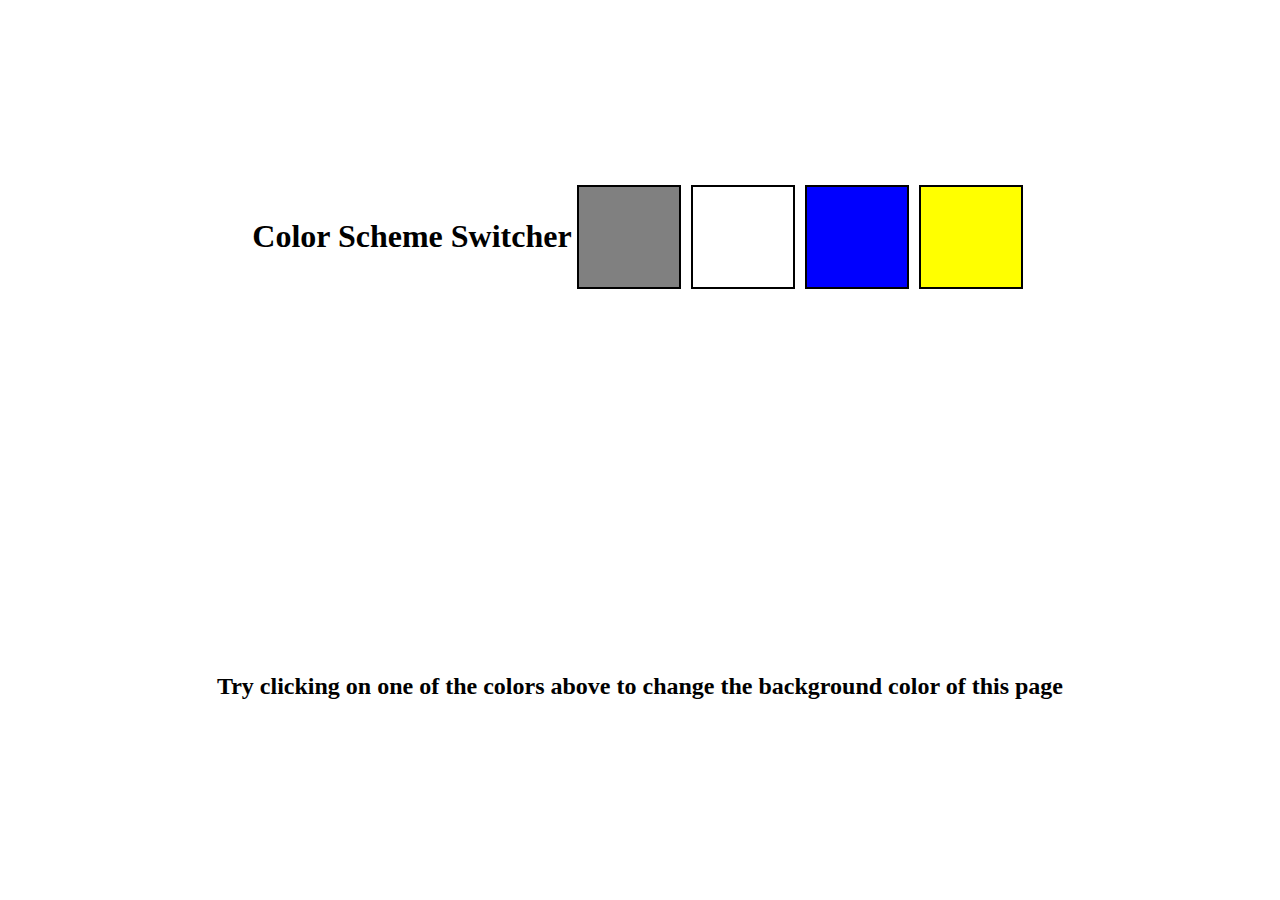
<file: 07_projects/index.html>
<!DOCTYPE html>
<html lang="en">
<head>
    <meta charset="UTF-8">
    <meta name="viewport" content="width=device-width, initial-scale=1.0">
    <title>Document</title>
    <link rel="stylesheet" href="style.css">
</head>
<body>
    <h1>Color Scheme Switcher</h1>
    <span class="button" id="grey"></span>
    <span class="button" id="white"></span>
    <span class="button" id="blue"></span>
    <span class="button" id="yellow"></span>
    
    <h2>
        Try clicking on one of the colors above
        <span>to change the background color of this page</span>
    </h2>
</body>
<script src="script.js"></script>
</html>
</file>
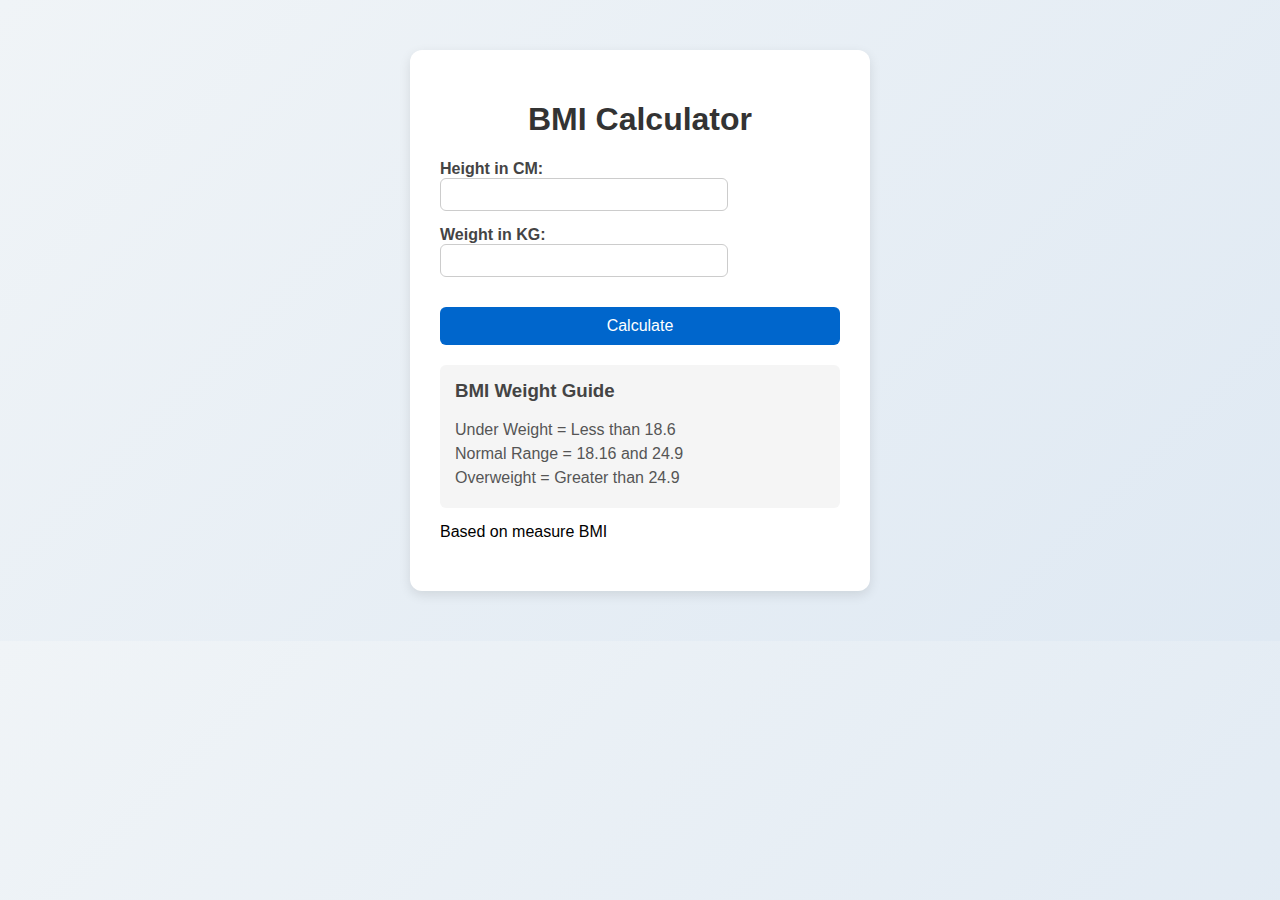
<file: 07_projects/02_BMICalculator/index.html>
<!DOCTYPE html>
<html lang="en">
<head>
    <meta charset="UTF-8">
    <meta name="viewport" content="width=device-width, initial-scale=1.0">
    <title>Document</title>
    <link rel="stylesheet" href="styles.css">
</head>
<body>
    <div class="container">
        <h1>BMI Calculator</h1>
        <form>
            <p><label>Height in CM: </label><input type="text" id="height"></p>
            <p><label>Weight in KG: </label><input type="text" id="weight"></p>
            <button>Calculate</button>
            <div id="results"></div>
            <div id="weight-guide">
                <h3>BMI Weight Guide</h3>
                <p>Under Weight = Less than 18.6</p>
                <p>Normal Range = 18.16 and 24.9</p>
                <p>Overweight = Greater than 24.9</p>
            </div>
            <p>Based on measure BMI</p>
    <div id="your"></div>
        </form>
    </div>
    
    
</body>
<script src="script.js"></script>
</html>
</file>
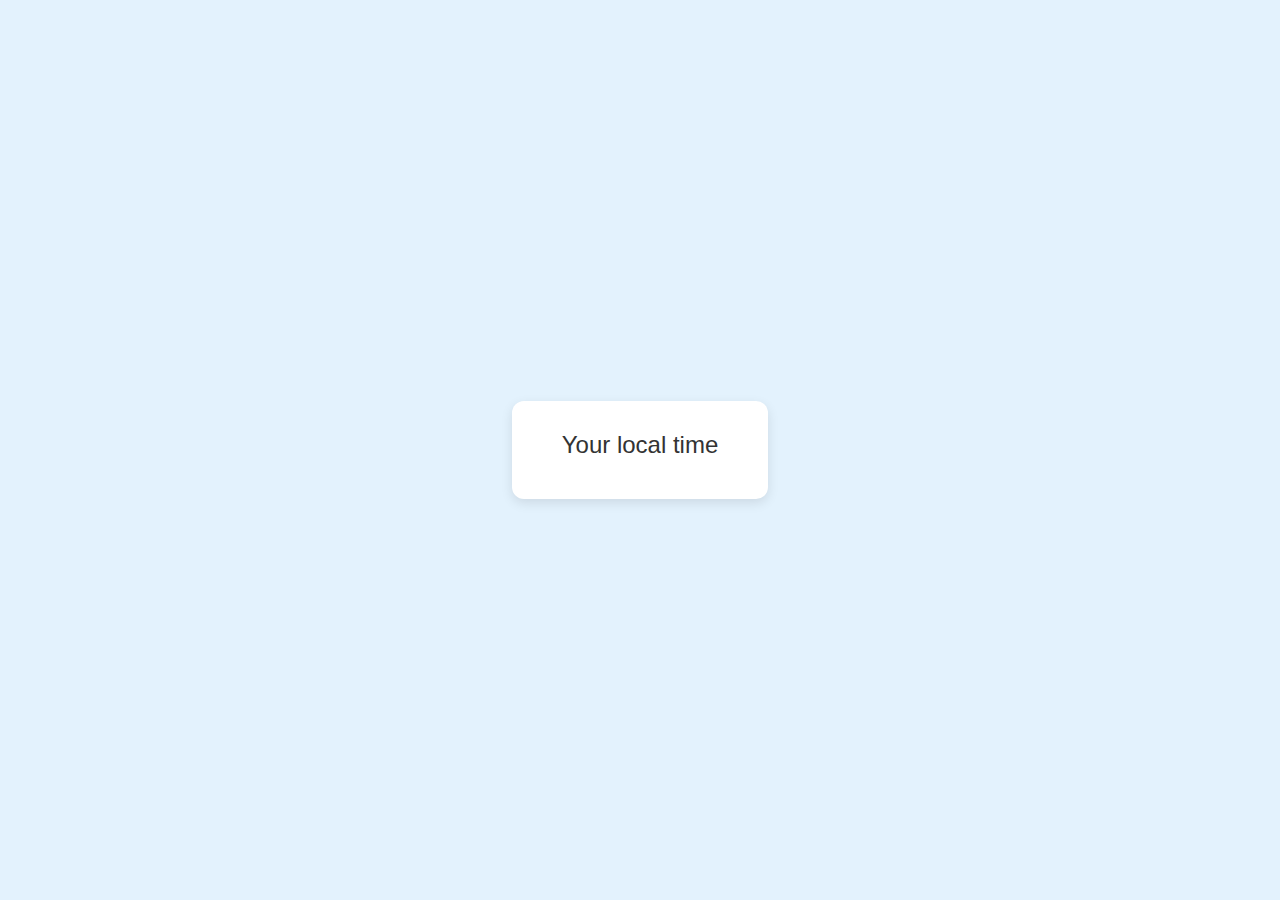
<file: 07_projects/03_DigitalClock/index.html>
<!DOCTYPE html>
<html lang="en">
<head>
    <meta charset="UTF-8">
        <meta name="viewport" content="width=device-width, initial-scale=1.0">
            <title>Document</title>
            <style>
                body {
    margin: 0;
    padding: 0;
    font-family: Arial, sans-serif;
    background: #e3f2fd;
    display: flex;
    justify-content: center;
    align-items: center;
    height: 100vh;
}

.center {
    text-align: center;
    background: white;
    padding: 30px 50px;
    border-radius: 12px;
    box-shadow: 0 4px 12px rgba(0, 0, 0, 0.1);
}

#banner {
    font-size: 24px;
    margin-bottom: 10px;
    color: #333;
}

#clock {
    font-size: 36px;
    font-weight: bold;
    color: #0d47a1;
}

            </style>
            </head>
            <body>
                <div class="center">
                        <div id="banner">Your local time</div>
                                <div id="clock"></div>
                                    </div>
                                         <script src="script.js"></script>
                                         </body>
                                            
                                            
                                            </html>
</file>
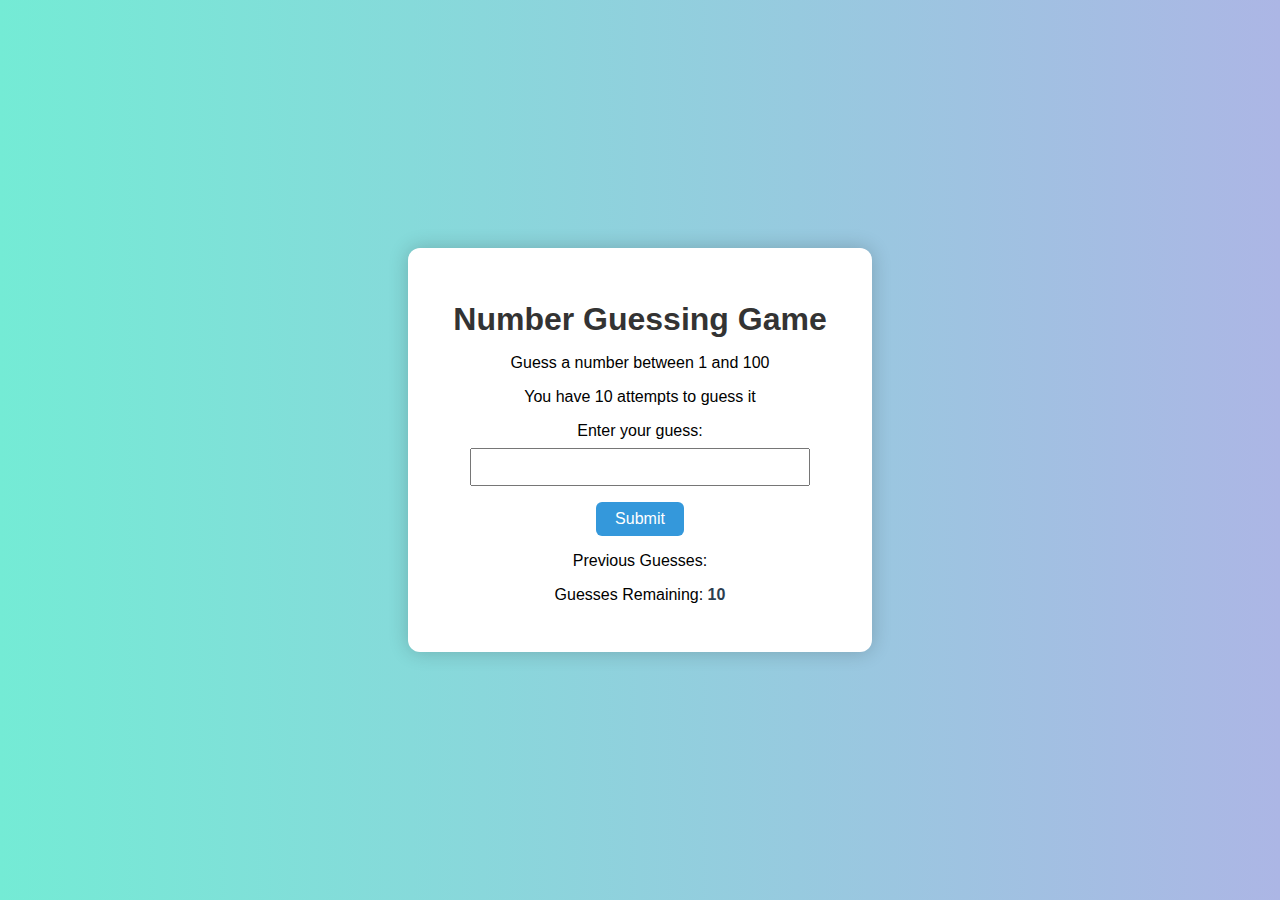
<file: 07_projects/04_GuessTheNumber/index.html>
<!DOCTYPE html>
<html lang="en">
<head>
  <meta charset="UTF-8" />
  <meta name="viewport" content="width=device-width, initial-scale=1.0"/>
  <title>Number Guessing Game</title>
  <link rel="stylesheet" href="styles.css" />
</head>
<body>
  <div id="wrapper">
    <h1>Number Guessing Game</h1>
    <p>Guess a number between 1 and 100</p>
    <p>You have 10 attempts to guess it</p>

    <form class="form">
      <label for="guessField" id="guess">Enter your guess:</label>
      <input type="text" id="guessField" class="guessField" />
      <input type="submit" id="subt" value="Submit" class="guessSubmit" />
    </form>

    <div class="resultParas">
      <p>Previous Guesses: <span class="guesses"></span></p>
      <p>Guesses Remaining: <span class="lastResult">10</span></p>
      <p class="lowOrHi"></p>
    </div>
  </div>

  <script src="script.js"></script>
</body>
</html>
</file>
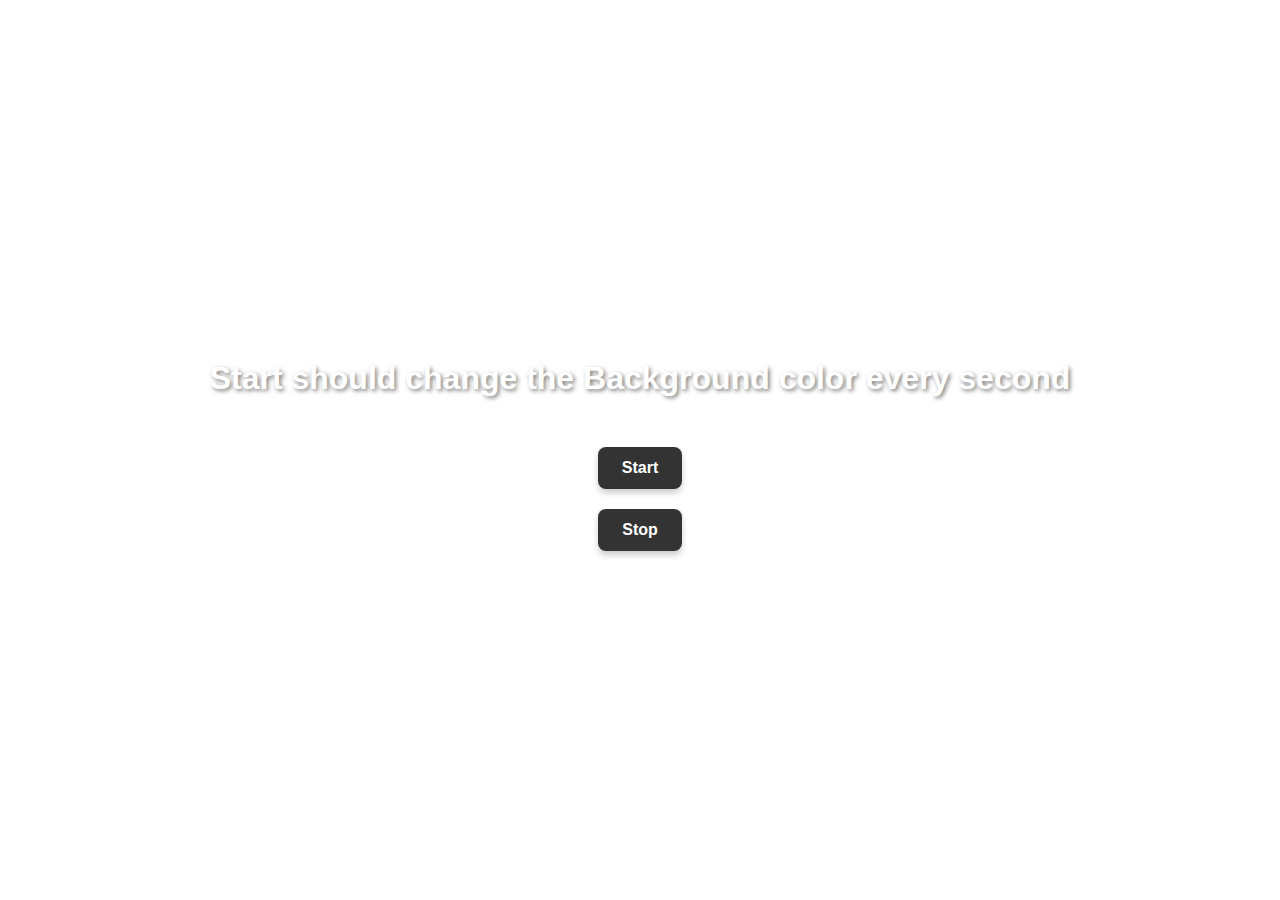
<file: 07_projects/05_unlimitedColors/index.html>
<!DOCTYPE html>
<html lang="en">
<head>
    <meta charset="UTF-8">
    <meta name="viewport" content="width=device-width, initial-scale=1.0">
    <title>Unlimited colors</title>
    <style>
        body {
    margin: 0;
    padding: 0;
    height: 100vh;
    font-family: 'Segoe UI', Tahoma, Geneva, Verdana, sans-serif;
    display: flex;
    flex-direction: column;
    justify-content: center;
    align-items: center;
    transition: background-color 0.6s ease-in-out;
}

h1 {
    color: white;
    text-shadow: 2px 2px 4px rgba(0,0,0,0.5);
    margin-bottom: 40px;
    text-align: center;
    max-width: 80%;
}

button {
    padding: 12px 24px;
    margin: 10px;
    font-size: 16px;
    font-weight: bold;
    border: none;
    border-radius: 8px;
    cursor: pointer;
    color: white;
    background-color: #333;
    box-shadow: 0 4px 6px rgba(0,0,0,0.2);
    transition: transform 0.2s, background-color 0.3s;
}

button:hover {
    transform: scale(1.05);
    background-color: #555;
}

button:active {
    transform: scale(0.98);
}

    </style>
</head>
<body>
    <h1>Start should change the Background color every second</h1>
    <button id="start">Start</button>
    <button id="stop">Stop</button>
</body>
<script src="script.js"></script>
</html>
</file>
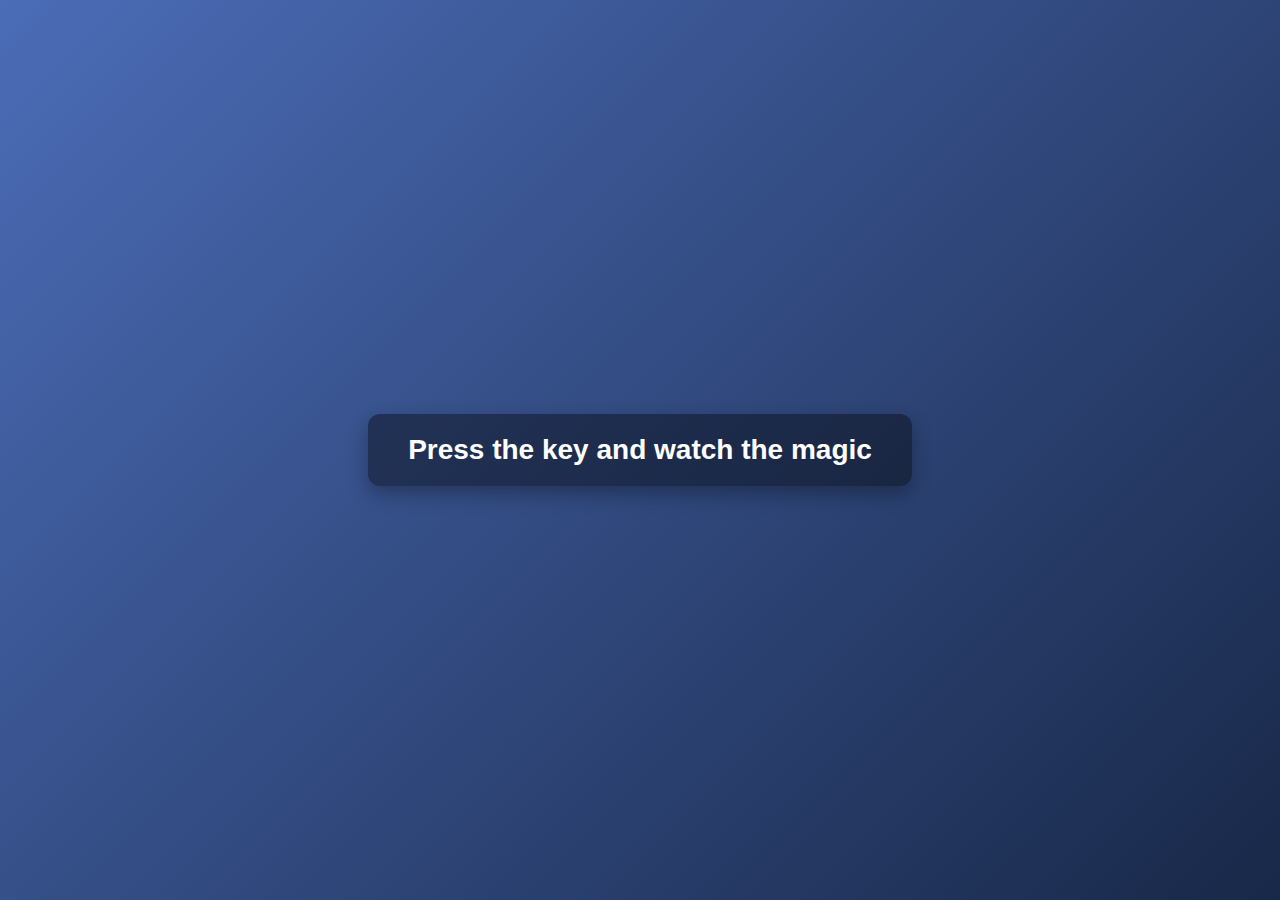
<file: 07_projects/06_keyboard/index.html>
<!DOCTYPE html>
<html lang="en">
<head>
    <meta charset="UTF-8">
    <meta name="viewport" content="width=device-width, initial-scale=1.0">
    <title>Keyboard</title>
    <style>
        /* Overall body styling */
body {
    margin: 0;
    padding: 0;
    font-family: 'Segoe UI', Tahoma, Geneva, Verdana, sans-serif;
    background: linear-gradient(135deg, #4b6cb7, #182848);
    color: #fff;
    display: flex;
    justify-content: center;
    align-items: center;
    height: 100vh;
}

/* Project wrapper */
.project {
    text-align: center;
}

/* Initial text */
.key {
    font-size: 28px;
    font-weight: bold;
    background-color: rgba(0, 0, 0, 0.4);
    padding: 20px 40px;
    border-radius: 12px;
    box-shadow: 0 8px 20px rgba(0, 0, 0, 0.3);
}

/* Table styling */
table {
    margin: 20px auto;
    border-collapse: collapse;
    width: 80%;
    max-width: 500px;
    box-shadow: 0 8px 20px rgba(0, 0, 0, 0.3);
    background-color: rgba(255, 255, 255, 0.9);
    color: #333;
    border-radius: 8px;
    overflow: hidden;
}

/* Header row */
th {
    background-color: #333;
    color: #fff;
    font-size: 20px;
    padding: 15px;
}

/* Data cells */
td {
    padding: 15px;
    font-size: 18px;
    border-bottom: 1px solid #ddd;
}

/* Last row border fix */
tr:last-child td {
    border-bottom: none;
}

/* Optional transition effect */
.color {
    animation: fadeIn 0.4s ease-in-out;
}

@keyframes fadeIn {
    from { opacity: 0; transform: translateY(-10px); }
    to { opacity: 1; transform: translateY(0); }
}

    </style>
</head>
<body>
    <div class="project">
        <div id="insert">
            <div class="key">Press the key and watch the magic</div>
        </div>
    </div>
    <script src="script.js"></script>
</body>

</html>
</file>
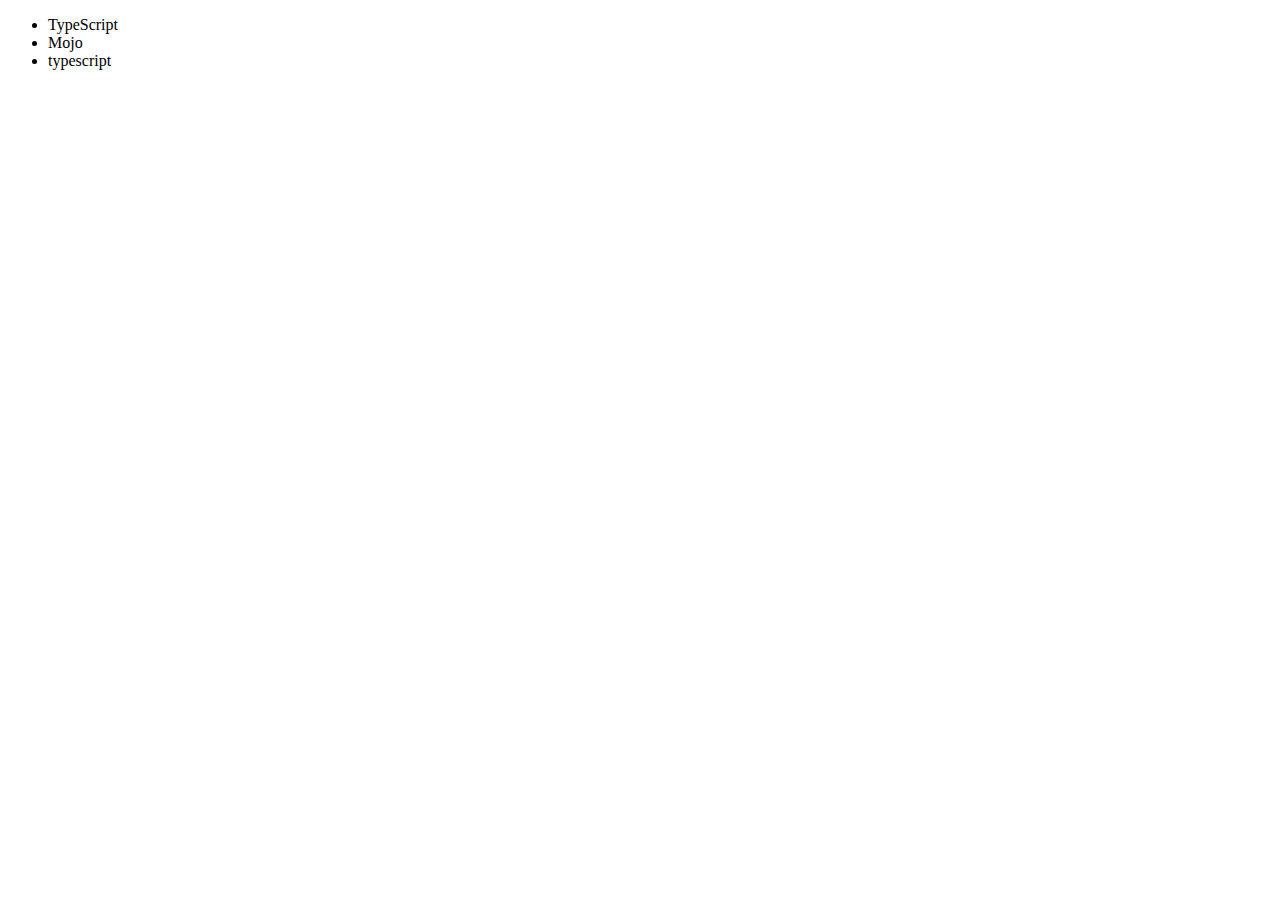
<file: 06_dom/four.html>
<!DOCTYPE html>
<html lang="en">
<head>
    <meta charset="UTF-8">
    <meta name="viewport" content="width=device-width, initial-scale=1.0">
    <title>DOM</title>
</head>
<body>
    <ul class="language">
        <li>Javascript</li>
    </ul>
</body>
<script>
    function addLanguage(langName){
           const li= document.createElement('li')
           li.innerHTML = `${langName}`
           document.querySelector('.language').appendChild(li)
    }
    addLanguage("python")
    addLanguage("typescript")

    function addOptiLanguage(langName){
       const li =  document.createElement('li')
        li.appendChild(document.createTextNode(langName))
        document.querySelector('.language').appendChild(li)
    }
    addOptiLanguage('golang ')

    //Edit
    const secondLang = document.querySelector('li:nth-child(2)')
    const newLi = document.createElement('li')
    newLi.textContent = "Mojo"
    secondLang.replaceWith(newLi)

    //edit
    const firstLang = document.querySelector("li:first-child")
    firstLang.outerHTML = '<li>TypeScript</li>'

    //remove
    const lastLang = document.querySelector("li:last-child")
lastLang.remove()
</script>
</html>
</file>
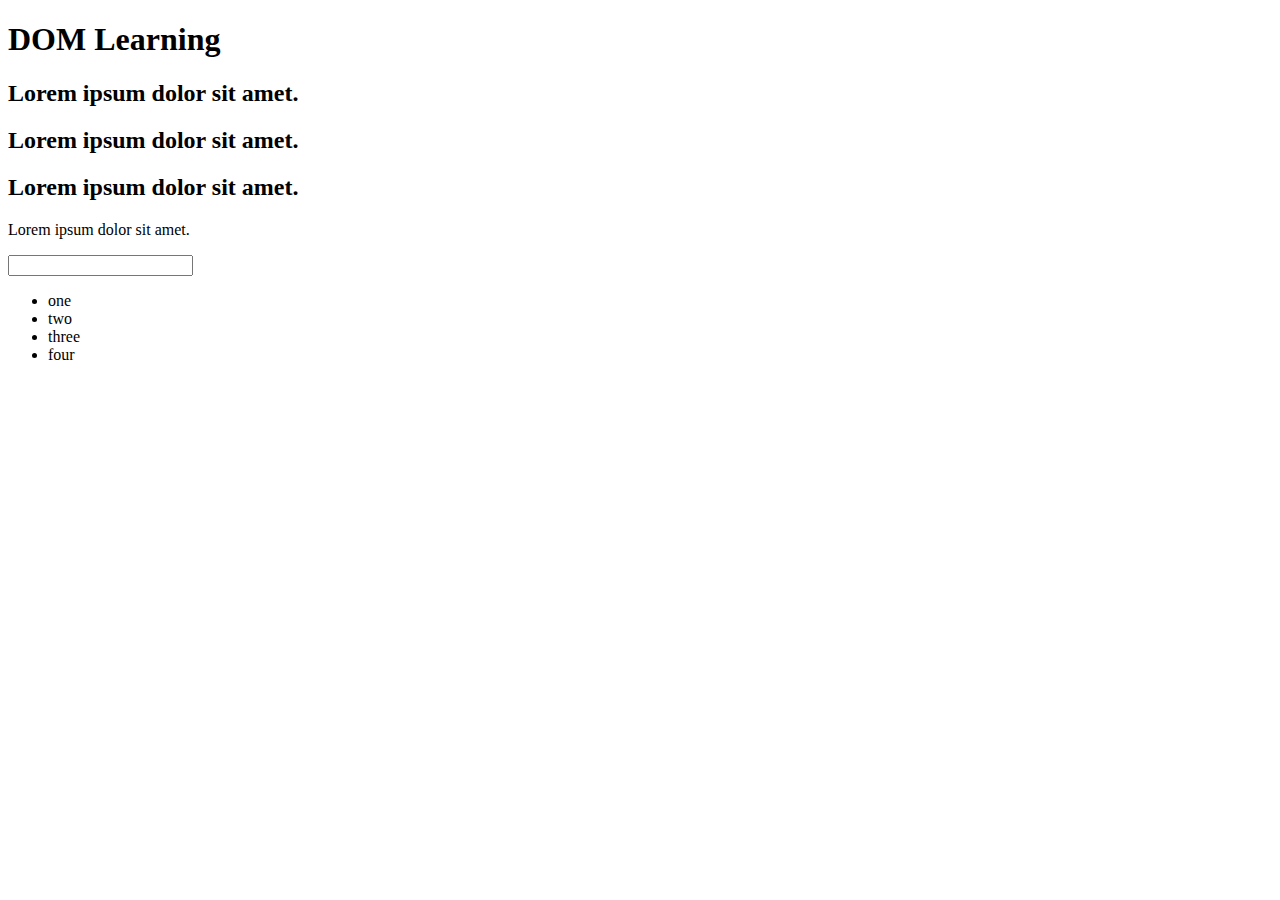
<file: 06_dom/one.html>
<!DOCTYPE html>
<html lang="en">
<head>
    <meta charset="UTF-8">
    <meta name="viewport" content="width=device-width, initial-scale=1.0">
    <title>DOM Learning</title>
    <style>
    </style>
</head>
<body>
    <div class="bg-black">
        <h1 id="title" class="heading">DOM Learning
            <span style = "display:none">test text</span>
        </h1>
        <h2>Lorem ipsum dolor sit amet.</h2>
        <h2>Lorem ipsum dolor sit amet.</h2>
        <h2>Lorem ipsum dolor sit amet.</h2>
        <p>Lorem ipsum dolor sit amet.</p>
        <input type="password">
        <ul>
            <li class="list-item">one</li>
            <li class="list-item">two</li>
            <li class="list-item">three</li>
            <li class="list-item">four</li>
        </ul>
    </div>
</body>
</html>
</file>
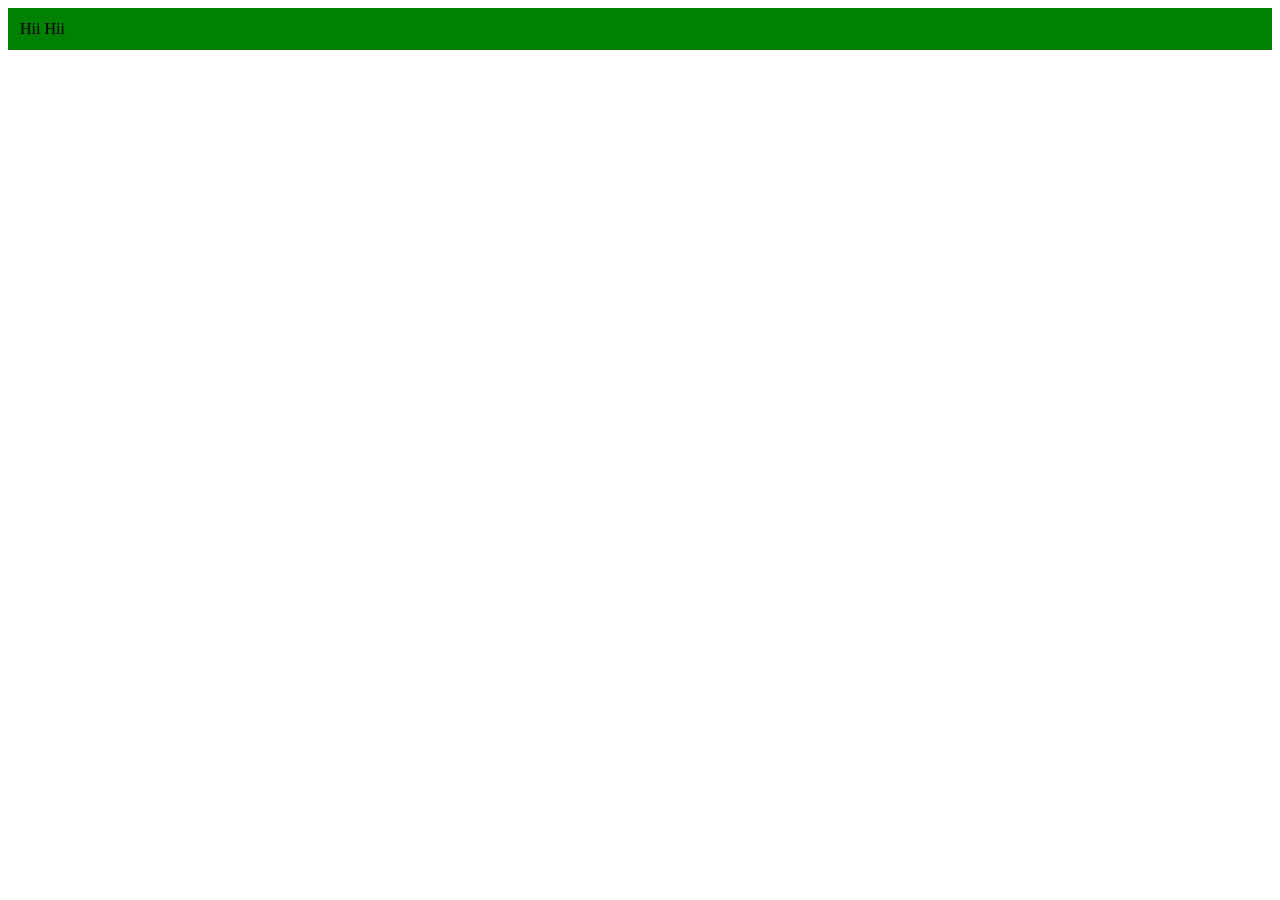
<file: 06_dom/three.html>
<!DOCTYPE html>
<html lang="en">
<head>
    <meta charset="UTF-8">
    <meta name="viewport" content="width=device-width, initial-scale=1.0">
    <title>Akshat</title>
</head>
<body>
    
</body>
<script>
    const div = document.createElement('div')
    console.log(div);
    div.className = "main"
    div.id = Math.round(Math.random() *10+1)
    div.setAttribute("title","generated title")
    div.style.backgroundColor = "green"
    div.style.padding = "12px"
    // div.innerText = "Hello code"

    const addText = document.createTextNode("Hii Hii")
    div.appendChild(addText)
    document.body.appendChild(div)
</script>
</html>
</file>
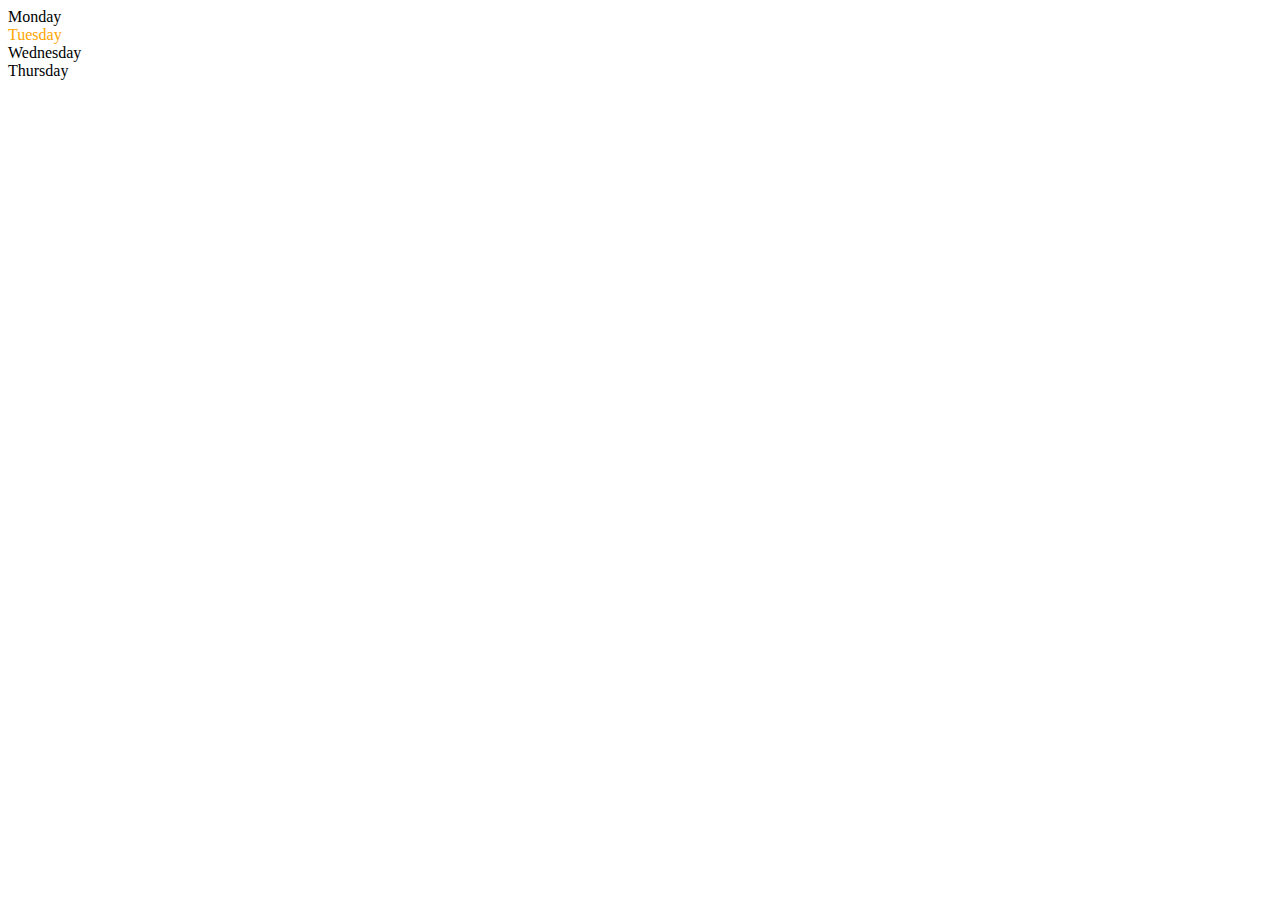
<file: 06_dom/two.html>
<!DOCTYPE html>
<html lang="en">
<head>
    <meta charset="UTF-8">
    <meta name="viewport" content="width=device-width, initial-scale=1.0">
    <title>DOM</title>
</head>
<body>
    <div class="parent">
        <div class="day">Monday</div>
        <div class="day">Tuesday</div>
        <div class="day">Wednesday</div>
        <div class="day">Thursday</div>
    </div>
</body>
<script>
   const parent =  document.querySelector('.parent')
   console.log(parent);
   console.log(parent.children);
   console.log(parent.children[1].innerHTML);

//    for (let i = 0; i < parent.children.length; i++) {
//     console.log(parent.children[i].innerHTML);
    
//    }

   parent.children[1].style.color =  "orange"
//    console.log(parent.firstElementChild);
//    console.log(parent.lastElementChild);

   const dayone = document.querySelector('.day')
//    console.log(dayone);
//    console.log(dayone).parentElement;
//    console.log(dayone.nextElementSibling);
   console.log("NODES",parent.childNodes);
   
   
   
</script>
</html>
</file>
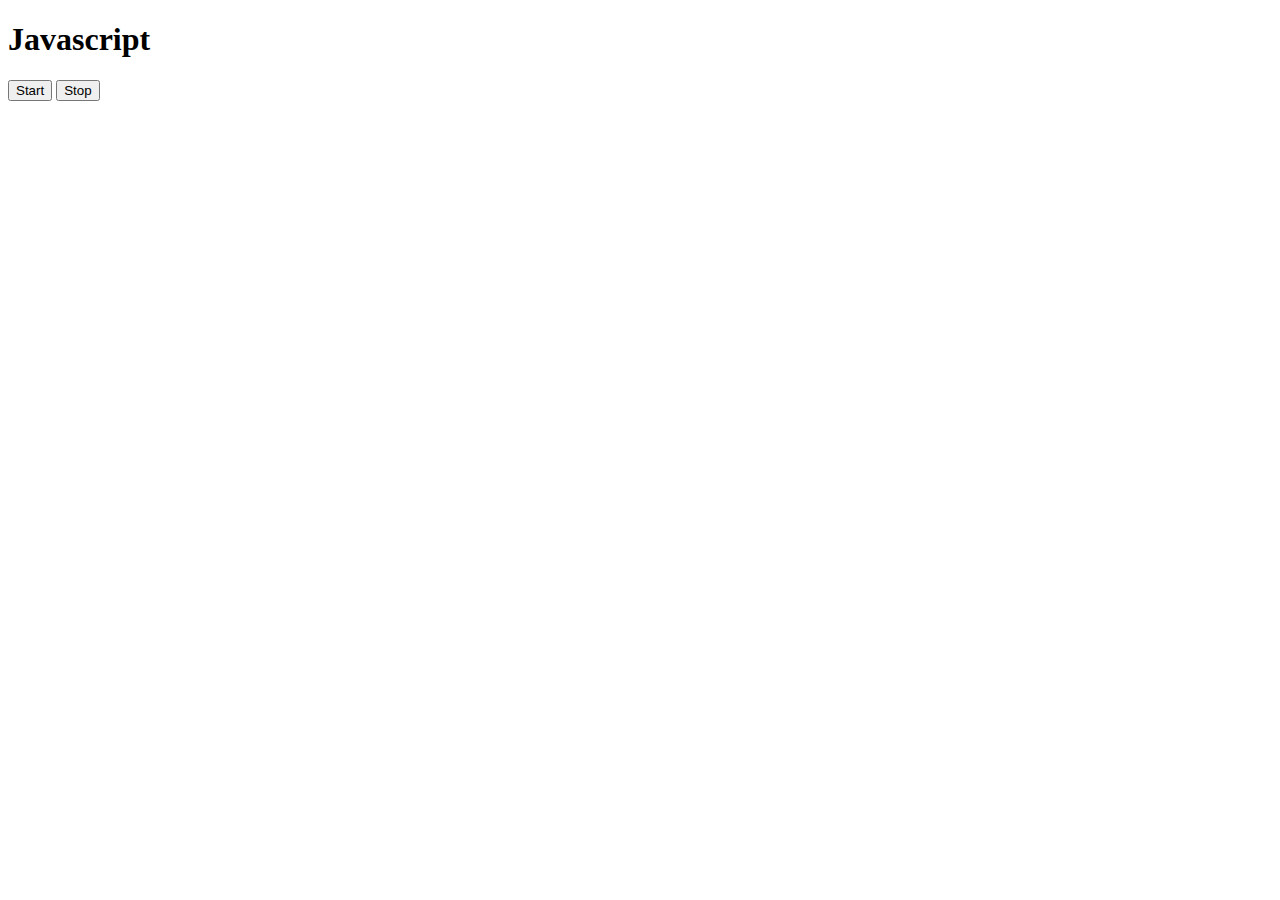
<file: 08_events/three.html>
<!DOCTYPE html>
<html lang="en">
<head>
    <meta charset="UTF-8">
    <meta name="viewport" content="width=device-width, initial-scale=1.0">
    <title>Code</title>
</head>
<body>
    <h1>Javascript</h1>
    <button id="start">Start</button>
    <button id="stop">Stop</button>

</body>
<script>
let intervalId  
document.querySelector('#start').addEventListener('click',function(){
    const sayDate = function(str){
    console.log(str,Date.now());
  }
 intervalId = setInterval(sayDate,1000,"hi")

})

document.querySelector('#stop').addEventListener('click',function(){
     clearInterval(intervalId)
})
</script>
</html>
</file>
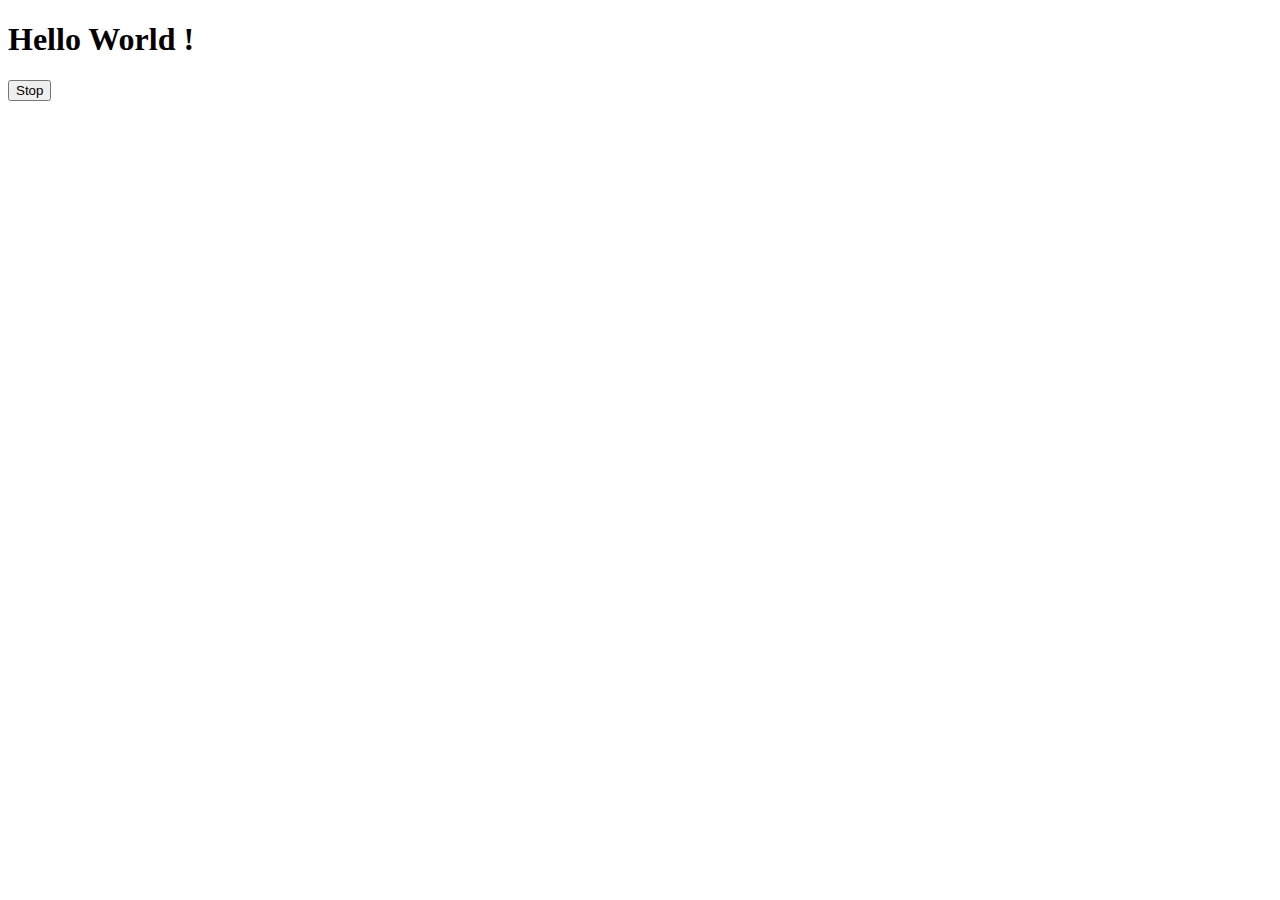
<file: 08_events/two.html>
<!DOCTYPE html>
<html lang="en">
<head>
    <meta charset="UTF-8">
    <meta name="viewport" content="width=device-width, initial-scale=1.0">
    <title>Code</title>
</head>
<body>
    <h1>Hello World !</h1>
    <button id="stop">Stop</button>
</body>
<script>
    const akshat = function(){
        console.log("Akshat");
    }

    const changeText =  function(){
        document.querySelector('h1').innerHTML = "js is great"
    }
    const changeMe = setTimeout(changeText,2000)

    document.querySelector('#stop').addEventListener('click',function(){
        clearTimeout(changeMe)
        console.log("stopped");
        
    })
</script>
</html>
</file>
<file: 07_projects/style.css>
body{
    margin: 0;
    display: flex;
    justify-content: center;
    align-items: center;
    height: 100vh;
    flex-wrap: wrap;
}

.button{
    display: inline-block;
    width: 100px;
    height: 100px;
    border: 2px solid black;
    margin: 5px;
}
#grey{
    background-color: grey;
}
#white{
    background-color: white;
}
#blue{
    background-color: blue;
}
#yellow{
    background-color: yellow;
}
@media (max-width: 500px) {
  .button {
    width: 22vw;
    height: 22vw;
    max-width: 80px;
    max-height: 80px;
}
</file>
<file: 07_projects/02_BMICalculator/styles.css>
/* Apply a global font and background */
body {
    font-family: Arial, sans-serif;
    background: linear-gradient(135deg, #f0f4f7, #dfe9f3);
    margin: 0;
    padding: 0;
}

/* Main calculator container */
.container {
    max-width: 400px;
    background-color: white;
    padding: 30px;
    margin: 50px auto;
    border-radius: 12px;
    box-shadow: 0 4px 12px rgba(0,0,0,0.1);
}

/* Heading style */
.container h1 {
    text-align: center;
    color: #333;
}

/* Input form elements */
form p {
    margin: 15px 0;
}

label {
    display: inline-block;
    width: 120px;
    font-weight: bold;
    color: #444;
}

input[type="text"] {
    width: calc(100% - 130px);
    padding: 8px;
    border: 1px solid #ccc;
    border-radius: 6px;
}

/* Button style */
button {
    width: 100%;
    padding: 10px;
    background-color: #0066cc;
    color: white;
    font-size: 16px;
    border: none;
    border-radius: 6px;
    cursor: pointer;
    margin-top: 15px;
}

button:hover {
    background-color: #004999;
}

/* Result box */
#results, #your {
    margin-top: 20px;
    font-size: 18px;
    font-weight: bold;
    color: #222;
    text-align: center;
}

/* BMI guide box */
#weight-guide {
    background-color: #f5f5f5;
    padding: 15px;
    margin-top: 20px;
    border-radius: 6px;
}

#weight-guide h3 {
    margin-top: 0;
    color: #444;
}

#weight-guide p {
    margin: 6px 0;
    color: #555;
}

/* Responsive design */
@media screen and (max-width: 500px) {
    .container {
        padding: 20px;
        margin: 20px;
    }

    label {
        display: block;
        margin-bottom: 5px;
    }

    input[type="text"] {
        width: 100%;
    }
}
</file>
<file: 07_projects/04_GuessTheNumber/styles.css>
body {
  font-family: Arial, sans-serif;
  background: linear-gradient(to right, #74ebd5, #acb6e5);
  margin: 0;
  padding: 0;
  display: flex;
  justify-content: center;
  align-items: center;
  height: 100vh;
}

#wrapper {
  background-color: white;
  padding: 2rem;
  border-radius: 12px;
  box-shadow: 0 0 20px rgba(0, 0, 0, 0.2);
  max-width: 400px;
  width: 90%;
  text-align: center;
}

h1 {
  color: #333;
  margin-bottom: 1rem;
}

input[type="text"] {
  width: 80%;
  padding: 0.5rem;
  font-size: 1rem;
  margin-top: 0.5rem;
}

input[type="submit"] {
  padding: 0.5rem 1.2rem;
  margin-top: 1rem;
  font-size: 1rem;
  background-color: #3498db;
  color: white;
  border: none;
  border-radius: 6px;
  cursor: pointer;
  transition: background-color 0.3s;
}

input[type="submit"]:hover {
  background-color: #2980b9;
}

.resultParas {
  margin-top: 1rem;
}

.guesses, .lastResult {
  font-weight: bold;
  color: #2c3e50;
}

.lowOrHi h2 {
  margin-top: 1rem;
  font-size: 1.2rem;
  color: #e74c3c;
}

.button h2 {
  background-color: #27ae60;
  color: white;
  padding: 0.7rem;
  margin-top: 1rem;
  border-radius: 8px;
  cursor: pointer;
  transition: background 0.3s;
}

.button h2:hover {
  background-color: #1e8449;
}
</file>
